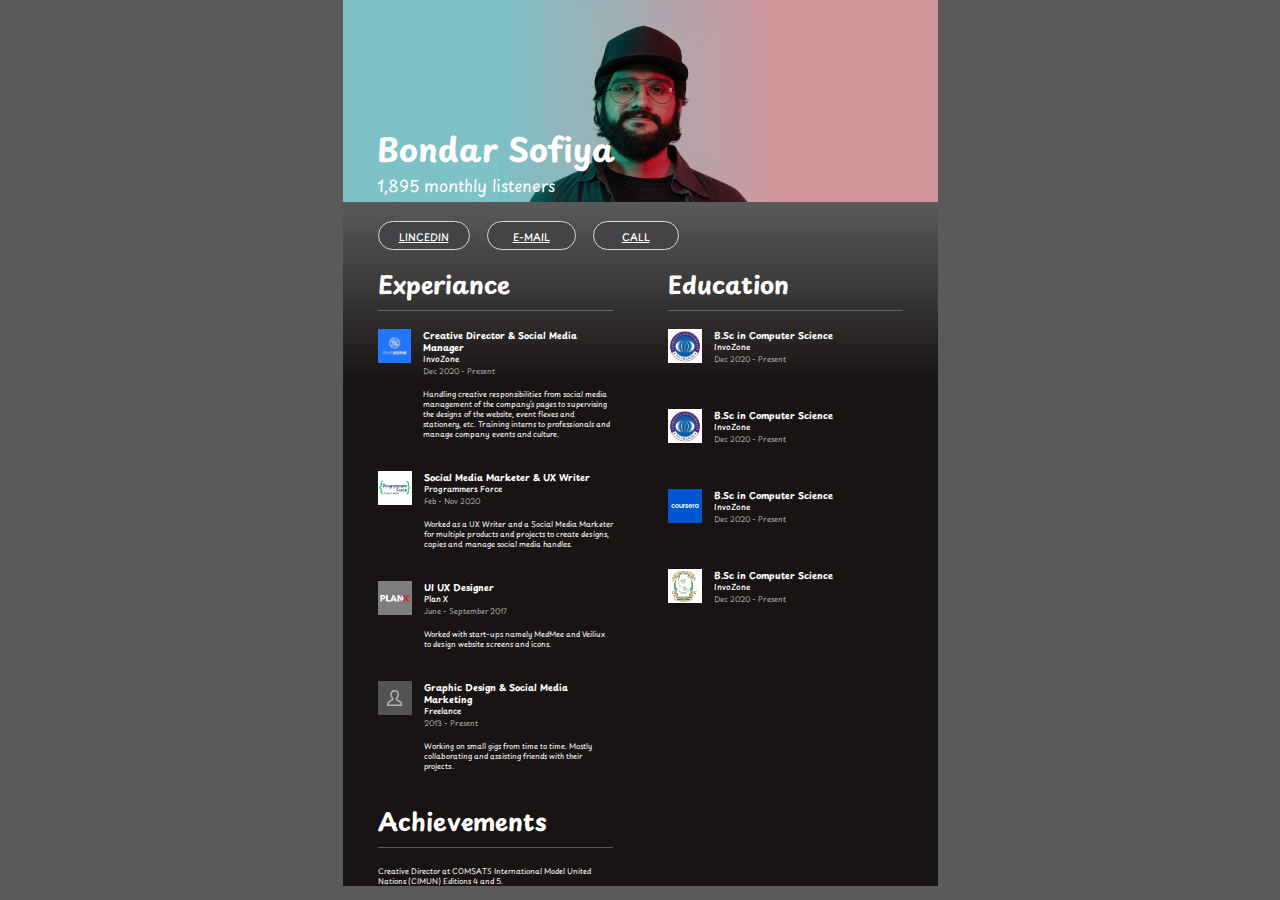
<file: selector.html>
<!DOCTYPE html>
<html lang="en">
<head>
    <meta charset="UTF-8">
    <meta name="viewport" content="width=device-width, initial-scale=1.0">
    <title>Selector</title>
    <link rel="stylesheet" href="style/selector.css">
    <link rel="preconnect" href="https://fonts.googleapis.com">
    <link rel="preconnect" href="https://fonts.gstatic.com" crossorigin>
    <link href="https://fonts.googleapis.com/css2?family=Playpen+Sans:wght@300&display=swap" rel="stylesheet"></head>
<body>
    
<header>
    <div class="name_box">
        <h1>Bondar Sofiya</h1>
        <p>1,895 monthly listeners</p>
    </div>
    
</header>


<main>
<div class="btn">
    <a class="btn_text lincedin" href="">Lincedin</a>
    <a class="btn_text email" href="mailto:sofiyabondar8@email.com" >E-mail</a>
    <a class="btn_text call" href="tel:+380934744439">Call</a>
</div>

<section class="info_container btn">
    <article class="content_table">
        <h2 class="head_text">Experiance</h2>
        <div class="content_box" >
            <img src="/img/image 6.png" alt="">
            <div class="text_box">
                <h3>Creative Director & Social Media Manager</h3>
                <p class="company_name">InvoZone</p>
                <p class="period">Dec 2020 - Present</p>
                <p class="description">Handling creative responsibilities from social media management of the company’s pages to supervising the designs of the website, event flexes and stationery, etc. Training interns to professionals and manage company events and culture.</p>
            </div>
        </div>
        <div class="content_box" >
            <img src="/img/image 8.png" alt="">
            <div class="text_box">
                <h3>Social Media Marketer & UX Writer</h3>
                <p class="company_name">Programmers Force</p>
                <p class="period">Feb - Nov 2020</p>
                <p class="description">Worked as a UX Writer and a Social Media Marketer for multiple products and projects to create designs, copies and manage social media handles.</p>
            </div>
        </div>
        <div class="content_box" >
            <img src="/img/Group 4.png" alt="">
            <div class="text_box">
                <h3>UI UX Designer</h3>
                <p class="company_name">Plan X</p>
                <p class="period">June - September 2017</p>
                <p class="description">Worked with start-ups namely MedMee and Veiliux to design website screens and icons.</p>
            </div>
        </div> <div class="content_box" >
            <img src="/img/Group 5.png" alt="">
            <div class="text_box">
                <h3>Graphic Design & Social Media Marketing</h3>
                <p class="company_name">Freelance</p>
                <p class="period">2013 - Present</p>
                <p class="description">Working on small gigs from time to time. Mostly collaborating and assisting friends with their projects.</p>
            </div>
        </div>
        <h2 class="head_text">Achievements</h2>
        <p class="description">Creative Director at COMSATS International Model United Nations (CIMUN) Editions 4 and 5.</p>
    </article>
        <article class="content_table">
            <h2 class="head_text">Education</h2>
            <div class="content_box" >
                <img src="/img/image 9.png" alt="">
                <div class="text_box">
                    <h3>B.Sc in Computer Science</h3>
                    <p class="company_name">InvoZone</p>
                    <p class="period">Dec 2020 - Present</p>
                   
                </div>
            </div>
            <div class="content_box" >
                <img src="/img/image 9.png" alt="">
                <div class="text_box">
                    <h3>B.Sc in Computer Science</h3>
                    <p class="company_name">InvoZone</p>
                    <p class="period">Dec 2020 - Present</p>
                 
                </div>
            </div>
            <div class="content_box" >
                <img src="/img/image 10.png" alt="">
                <div class="text_box">
                    <h3>B.Sc in Computer Science</h3>
                    <p class="company_name">InvoZone</p>
                    <p class="period">Dec 2020 - Present</p>
                 
                </div>
            </div>
            <div class="content_box" >
                <img src="/img/Group 3.png" alt="">
                <div class="text_box">
                    <h3>B.Sc in Computer Science</h3>
                    <p class="company_name">InvoZone</p>
                    <p class="period">Dec 2020 - Present</p>
                </div>
            </div>
        </article>
</section>
</main>


<footer>

</footer>


</body>
</html>
</file>
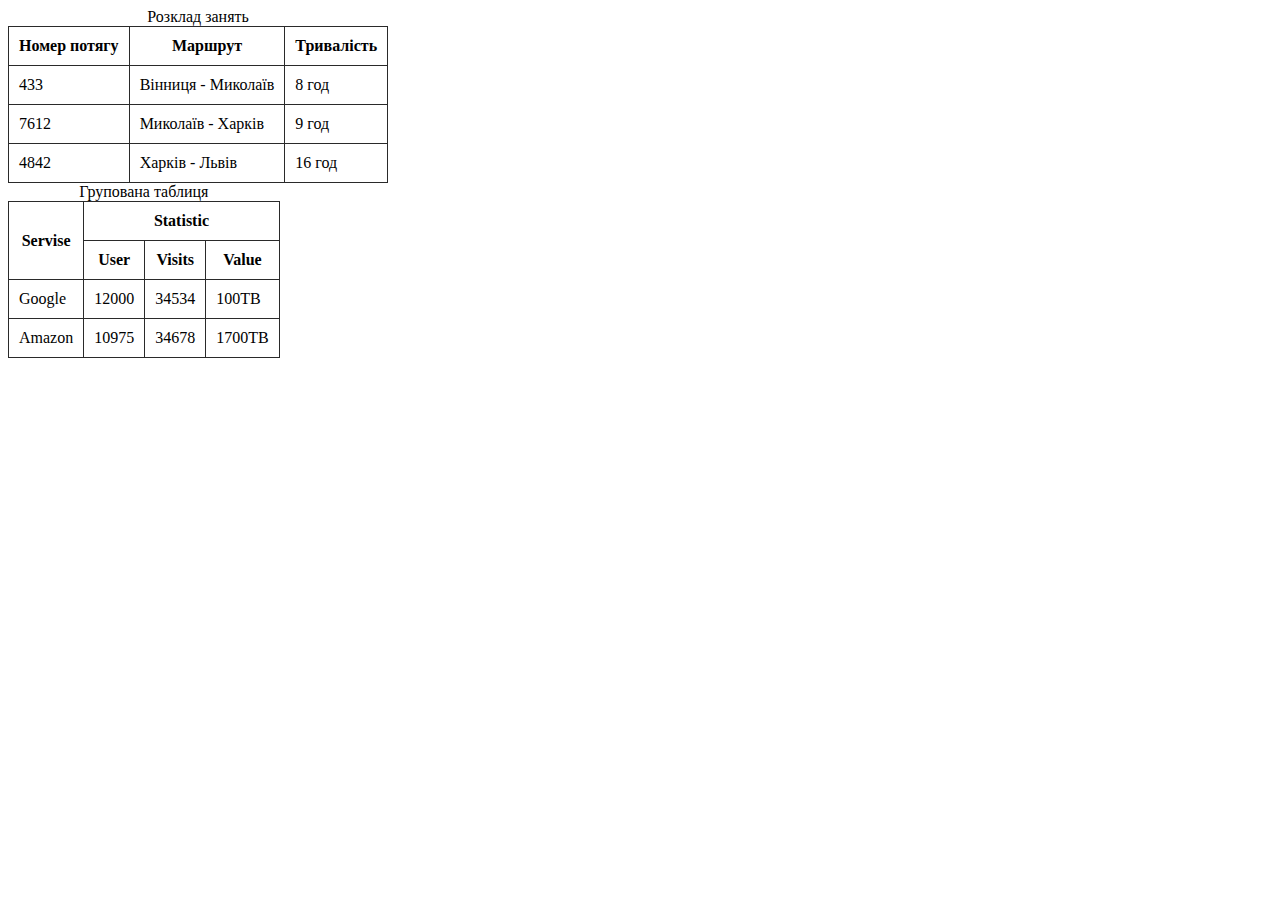
<file: table.html>
<!DOCTYPE html>
<html lang="en">
<head>
    <meta charset="UTF-8">
    <meta name="viewport" content="width=device-width, initial-scale=1.0">
    <title>Table</title>
    <link rel="stylesheet" href="/style/main.css">
</head>
<body>
    
    <table>
        <caption>Розклад занять</caption>
        <thead>
            <tr>
                <th>Номер потягу</th>
                <th>Маршрут</th>
                <th>Тривалість</th>
            </tr>
        </thead>
     <tbody>
           <tr>
            <td>433</td>
            <td>Вінниця - Миколаїв</td>
            <td>8 год</td>
        </tr>
        <tr>
            <td>7612</td>
            <td>Миколаїв - Харків</td>
            <td>9 год</td>
        </tr>
        <tr>
            <td>4842</td>
            <td>Харків - Львів</td>
            <td>16 год</td>
        </tr>
     </tbody>
     
    </table>
<table>
    <caption>Групована таблиця</caption>
    <thead>
        <tr>
            <th rowspan="2">Servise</th>
            <th colspan="3">Statistic</th>
        </tr>
        <tr>
            <th>User</th>
            <th>Visits</th>
            <th>Value</th>
        </tr>
    </thead>
    <tbody>
        <tr>
            <td>Google</td>
            <td>12000</td>
            <td>34534</td>
            <td>100TB</td>
        </tr>
        <tr>
            <td>Amazon</td>
            <td>10975</td>
            <td>34678</td>
            <td>1700TB</td>
        </tr>
    </tbody>
</table>


</body>
</html>
</file>
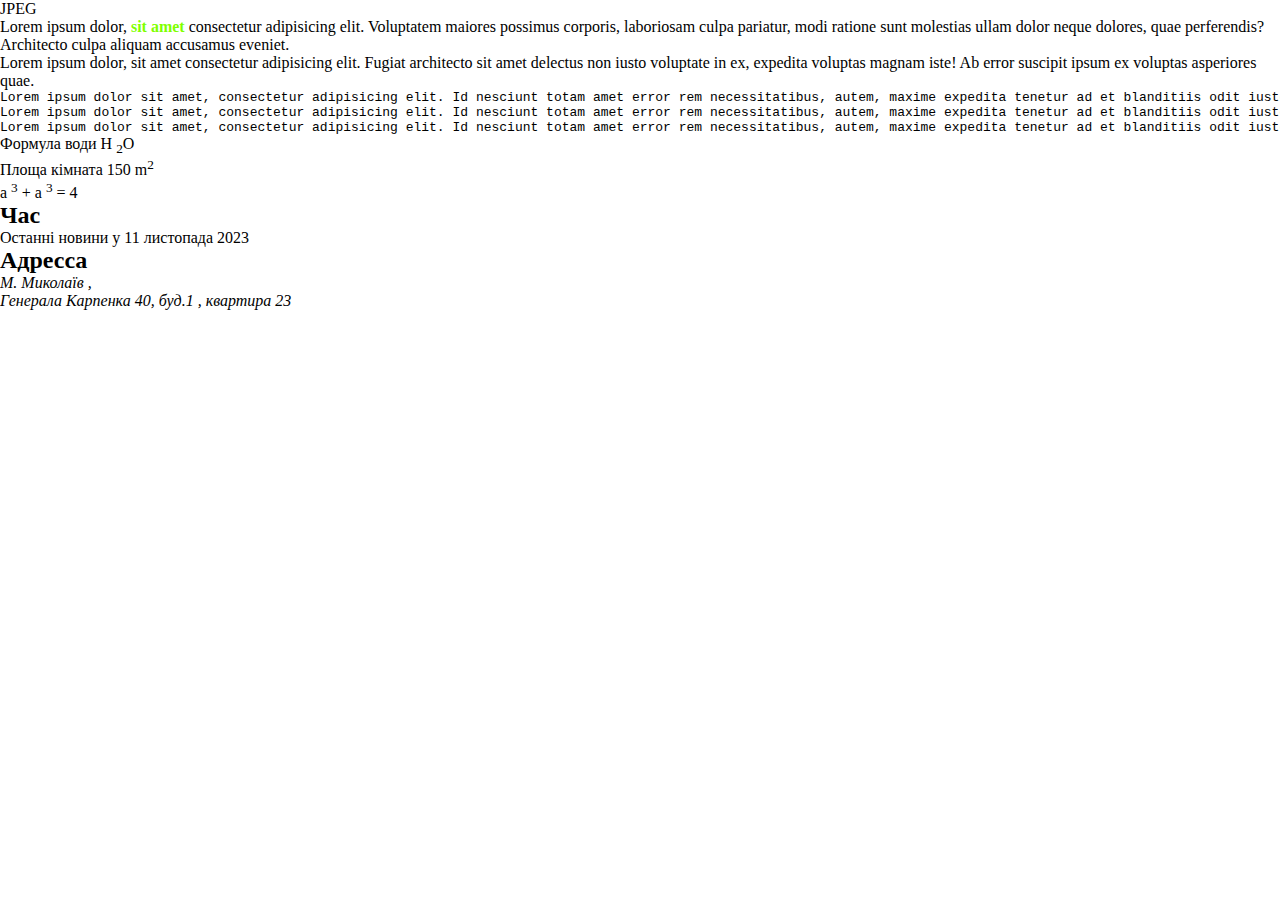
<file: text_position.html>
<!DOCTYPE html>
<html lang="en">
<head>
    <meta charset="UTF-8">
    <meta name="viewport" content="width=device-width, initial-scale=1.0">
    <title>Рлзмітка тексту</title>
    <link rel="stylesheet" href="/style/main.css">
    <link rel="stylesheet" href="/style/text_position.css">
</head>
<body>
    <dl>
        <dt>JPEG</dt>
        <dd>Lorem ipsum dolor, <span>sit amet</span> consectetur adipisicing elit. Voluptatem maiores possimus corporis, laboriosam culpa pariatur, modi ratione sunt molestias ullam dolor neque dolores, quae perferendis? Architecto culpa aliquam accusamus eveniet.</dd>
    </dl>
    <p>Lorem ipsum dolor, sit amet consectetur adipisicing elit. Fugiat architecto sit amet delectus non iusto voluptate in ex, expedita voluptas magnam iste! Ab error suscipit ipsum ex voluptas asperiores quae.</p>
    <pre>Lorem ipsum dolor sit amet, consectetur adipisicing elit. Id nesciunt totam amet error rem necessitatibus, autem, maxime expedita tenetur ad et blanditiis odit iusto placeat neque! Possimus voluptatibus illo est?</pre>
    <pre>Lorem ipsum dolor sit amet, consectetur adipisicing elit. Id nesciunt totam amet error rem necessitatibus, autem, maxime expedita tenetur ad et blanditiis odit iusto placeat neque! Possimus voluptatibus illo est?</pre>
    <pre>Lorem ipsum dolor sit amet, consectetur adipisicing elit. Id nesciunt totam amet error rem necessitatibus, autem, maxime expedita tenetur ad et blanditiis odit iusto placeat neque! Possimus voluptatibus illo est?</pre>
    <p>Формула води H <sub>2</sub>O</p>
    <p>Площа кімната 150 m<sup>2</sup></p>
    <p>a <sup>3</sup> + a <sup>3</sup> = 4</p>



    <h2 class="main_text">Час</h2>
    <p>Останні новини у <time datetime="2023-11-11">11 листопада 2023</time></p>
    <h2>Адресса</h2>
<address>
    М. Миколаїв , <br/> Генерала Карпенка 40, буд.1 , квартира 23
</address>




</body>
</html>
</file>
<file: style/selector.css>
*{
    padding:0;
    margin:0 ;
    color: #FFF;
    font-family: 'Playpen Sans', cursive;
    list-style: none;
    font-style: normal;

}
:root{
    --main_color: #5A5A5A;

}
body{
    background-color: var(--main_color);
    width: 100vw;
    height: 100vh;
}
header{
    width: 595px;
    height: 202px;
    background-image: url(/img/group.png);
    margin: 0 auto;
}
.name_box{
    margin-left: 34px;
    padding-top: 125px;
}
main{
    margin: 0 auto;
    width: 595px;
    background: linear-gradient(180deg, #5A5A5A 0%, #191414 26.21%);
}
.btn{
    margin: 0px 35px ;
    padding-top: 20px ;
}
.btn_text{
    text-align: center;
    font-size: 10px;
    font-weight: 500;
    line-height: normal;
    text-transform: uppercase;
    border-radius: 20px;
    margin-right: 12px;
    background: #444444;
    border: 0.5px solid #D9D9D9;
}
.btn_text:hover{
    background-color: #1DB954;
}
/* .btn_text:focus{
    background-color: #1DB954;
} */
/* .btn_text:active{
    background-color: #b91d61;
} */
/* .btn_text:visited{
    background-color: #b91d61;
} */
.lincedin{
    padding: 7px 20px 5px 20px;
}
.email{
    padding: 7px 25px 5px 25px;
}
.call{
    padding: 7px 28px 5px 28px;
}
.info_container{
    display: flex;
}
.content_box{
    display: flex;
    margin-bottom: 32px;

}
.content_box img{
    margin-right:12px;
    width: 34px;
    height: 34px;
}
.head_text{
    border-bottom: 1px solid #9e9f9e7f;
    padding-bottom: 8px;
    margin-bottom: 18px;
}
.content_table{
    margin-right: 55px;
    width: calc(100% / 2);
}
.content_table:last-child{
    margin-right: 0;
}
.text_box h3{
    font-size: 9px;
font-weight: 700;
line-height: 12px;
}
.company_name{
    font-size: 8px;
font-weight: 500;
line-height: 12px;
}
.period{
    margin-bottom: 12px;
    color: #AAABAA;
font-size: 7.5px;
font-weight: 400;
line-height: 12px; 
}
.description{
    font-size: 7.5px;
font-weight: 400;
line-height: 10px;
}
</file>
<file: style/main.css>
table {
border-collapse: collapse;
}
table th, table td{
    padding: 10px;
    border: 1px solid #2a2a2a;
}
span{
    color: chartreuse;
    font-weight: 900;
}
</file>
<file: style/text_position.css>
*{
    padding: 0;
    margin: 0;
}
</file>
